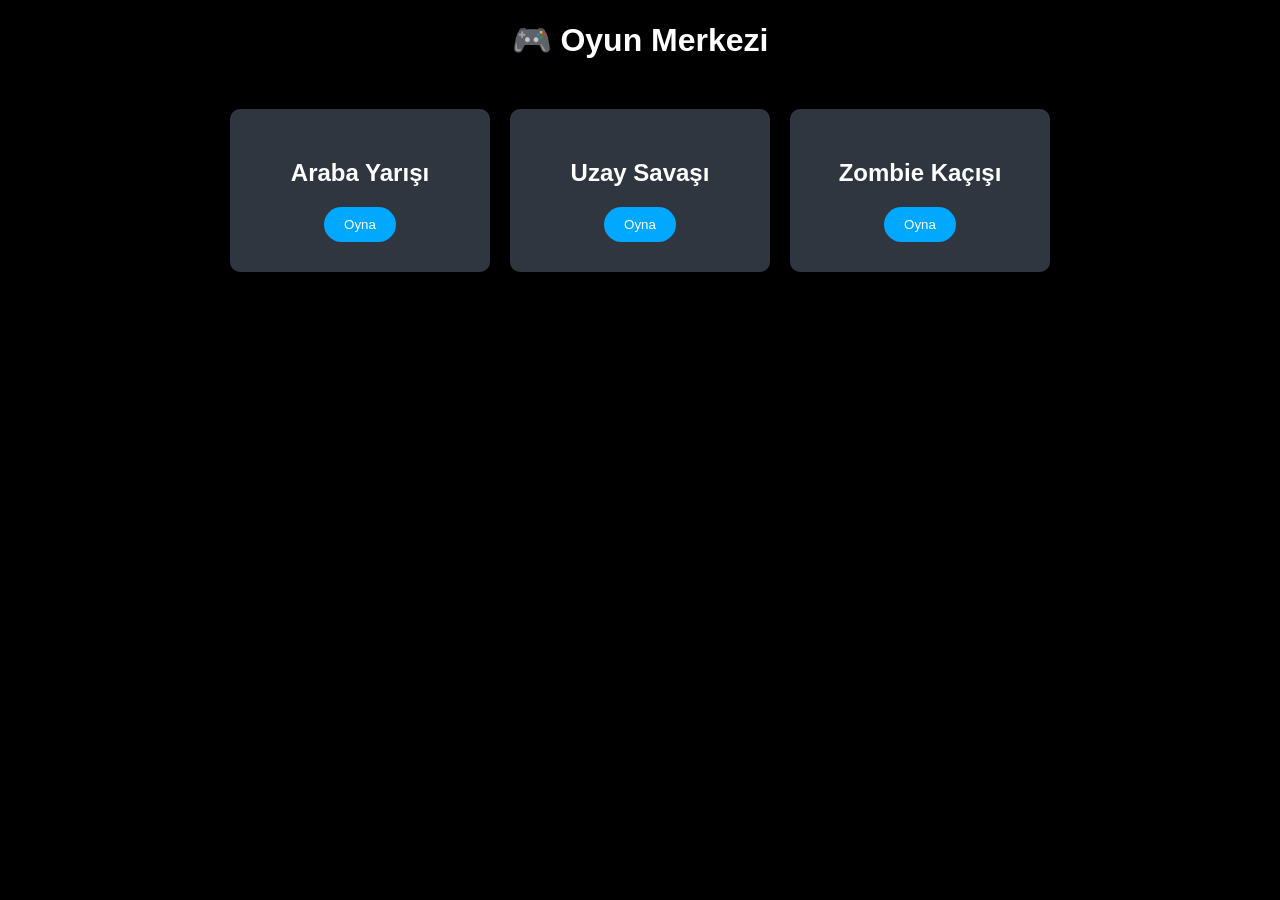
<file: oyun_menusu/index.html>
<!DOCTYPE html>
<html>
<head>
<meta charset="UTF-8">
<title>Mini Oyun Merkezi</title>
<link rel="stylesheet" href="style.css">
</head>

<body>

<h1>🎮 Oyun Merkezi</h1>

<div class="games">

<div class="game">
<h2>Araba Yarışı</h2>
<button>Oyna</button>
</div>

<div class="game">
<h2>Uzay Savaşı</h2>
<button>Oyna</button>
</div>

<div class="game">
<h2>Zombie Kaçışı</h2>
<button>Oyna</button>
</div>

</div>

</body>
</html>
</file>
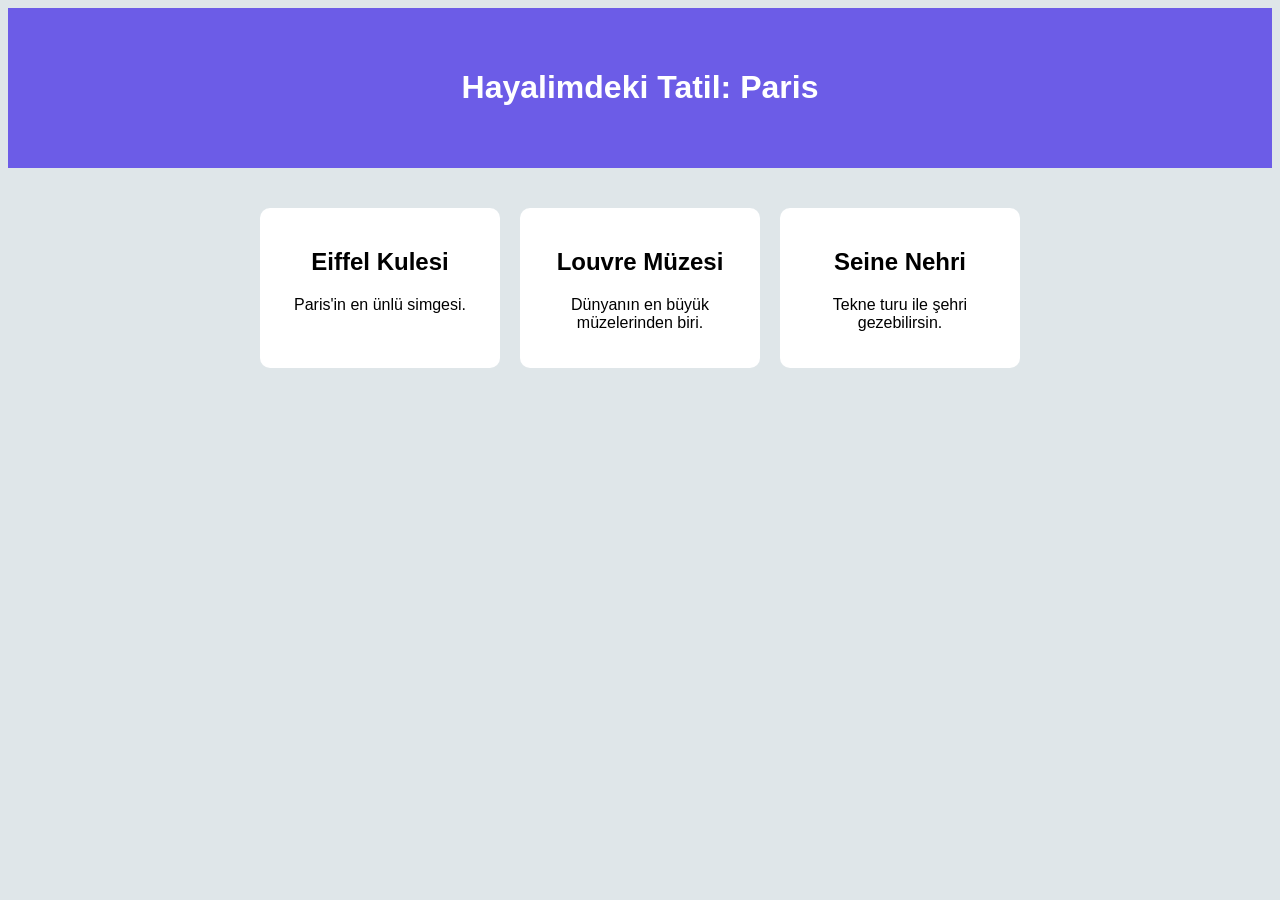
<file: tatil/index.html>
<!DOCTYPE html>
<html>
<head>
<meta charset="UTF-8">
<title>Hayalimdeki Tatil</title>
<link rel="stylesheet" href="style.css">
</head>

<body>

<header>
<h1>Hayalimdeki Tatil: Paris</h1>
</header>

<section class="places">

<div class="card">
<h2>Eiffel Kulesi</h2>
<p>Paris'in en ünlü simgesi.</p>
</div>

<div class="card">
<h2>Louvre Müzesi</h2>
<p>Dünyanın en büyük müzelerinden biri.</p>
</div>

<div class="card">
<h2>Seine Nehri</h2>
<p>Tekne turu ile şehri gezebilirsin.</p>
</div>

</section>

</body>
</html>
</file>
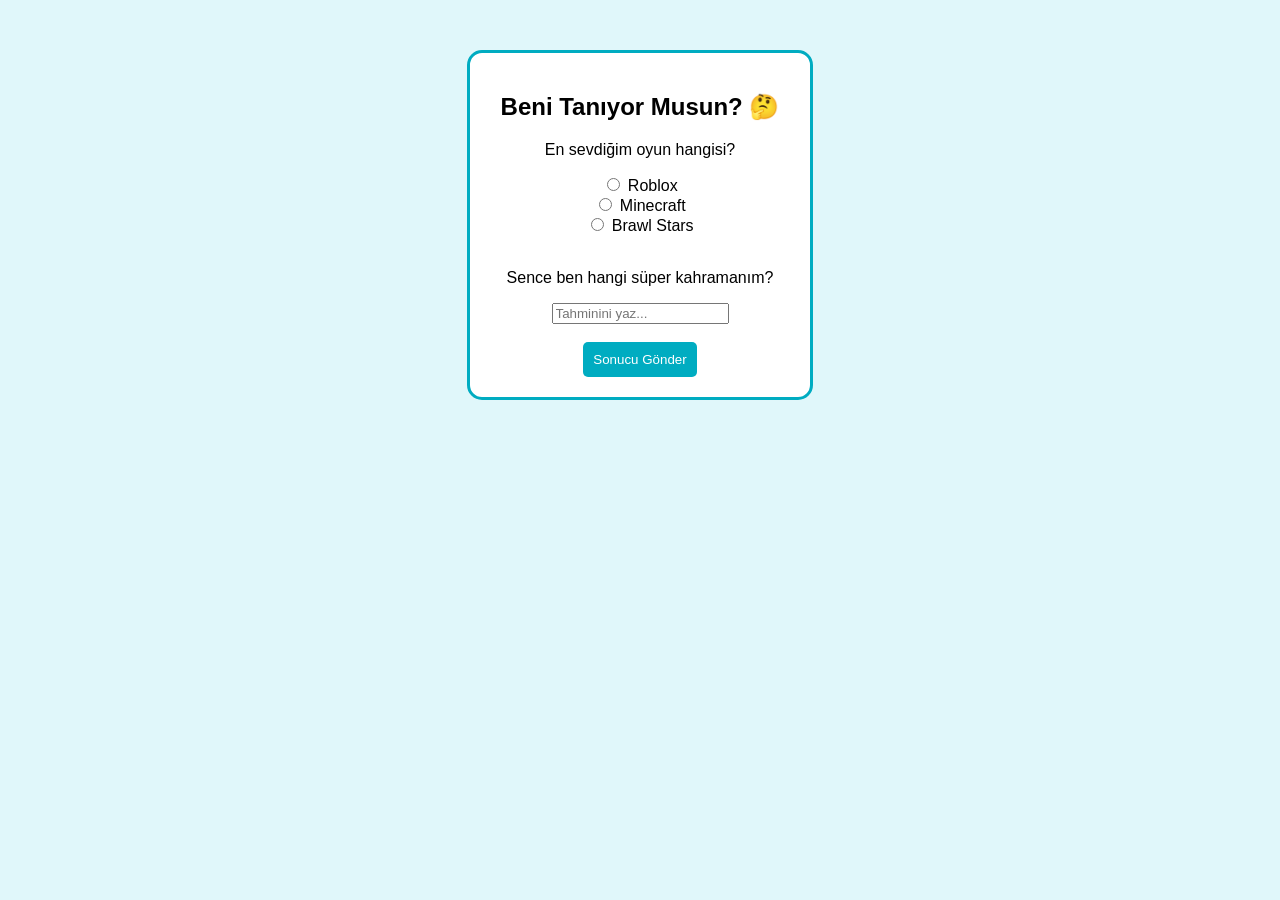
<file: arkadas.html>
<!DOCTYPE html>
<html>
<head>
    <title>Beni Ne Kadar Tanıyorsun?</title>
    <style>
        body { font-family: sans-serif; background-color: #e0f7fa; text-align: center; }
        .anket-kutusu { background: white; width: 300px; margin: 50px auto; padding: 20px; border-radius: 15px; border: 3px solid #00acc1; }
        button { background: #00acc1; color: white; border: none; padding: 10px; border-radius: 5px; cursor: pointer; }
    </style>
</head>
<body>
    <div class="anket-kutusu">
        <h2>Beni Tanıyor Musun? 🤔</h2>
        <p>En sevdiğim oyun hangisi?</p>
        <input type="radio" name="oyun"> Roblox <br>
        <input type="radio" name="oyun"> Minecraft <br>
        <input type="radio" name="oyun"> Brawl Stars <br><br>
        
        <p>Sence ben hangi süper kahramanım?</p>
        <input type="text" placeholder="Tahminini yaz..."> <br><br>
        
        <button onclick="alert('Cevapların kaydedildi! Bakalım kaç puan aldın?')">Sonucu Gönder</button>
    </div>
</body>
</html>
</file>
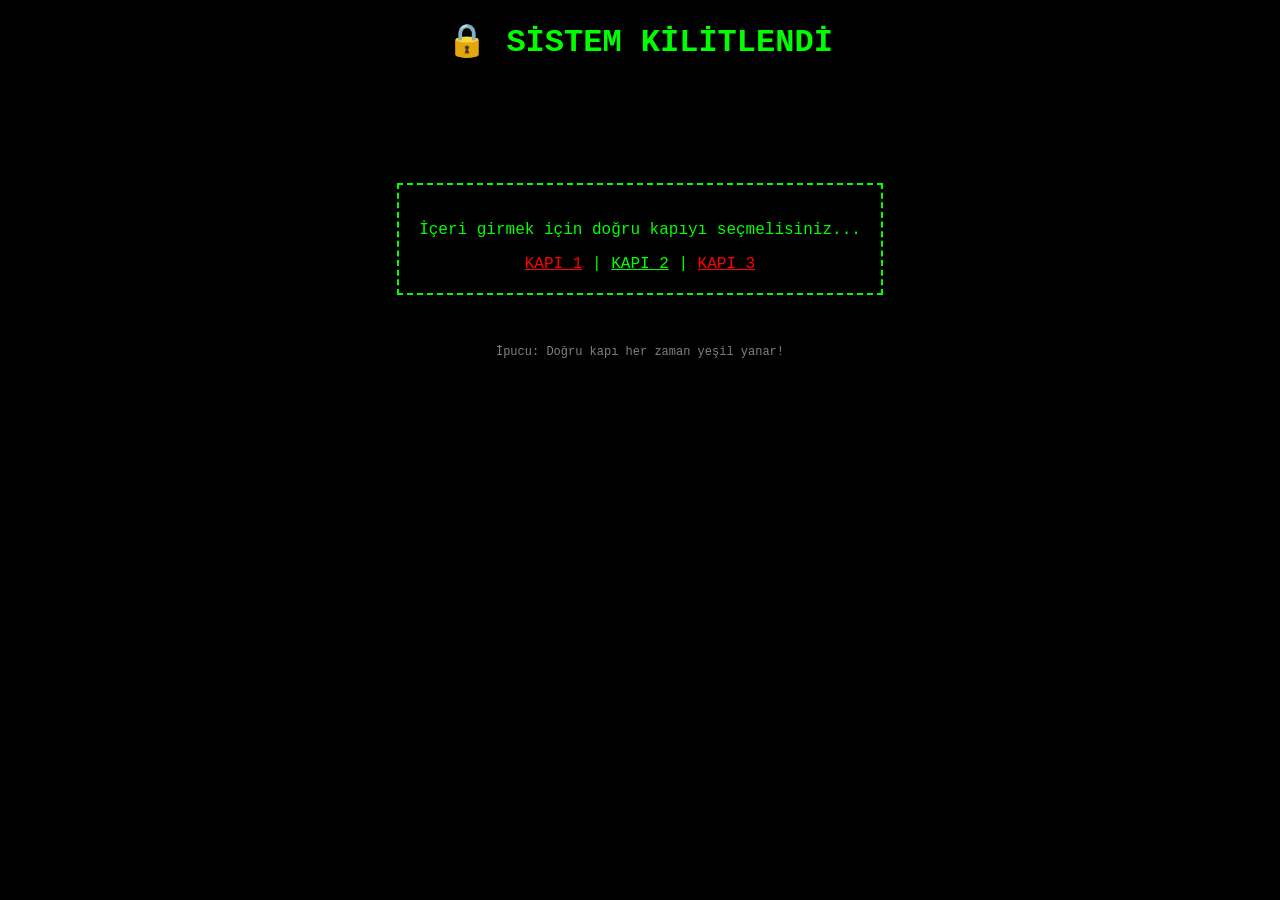
<file: gizli_oda.html>
<!DOCTYPE html>
<html>
<head>
    <title>GİZLİ ODA</title>
    <style>
        body { background: black; color: #00ff00; font-family: 'Courier New', monospace; text-align: center; }
        .sifre-alani { border: 2px dashed #00ff00; padding: 20px; display: inline-block; margin-top: 100px; }
        .ipucu { color: gray; font-size: 12px; margin-top: 50px; }
    </style>
</head>
<body>
    <h1>🔒 SİSTEM KİLİTLENDİ</h1>
    <div class="sifre-alani">
        <p>İçeri girmek için doğru kapıyı seçmelisiniz...</p>
        <a href="#" style="color: red;">KAPI 1</a> | 
        <a href="gizli-oda.html" style="color: #00ff00;">KAPI 2</a> | 
        <a href="#" style="color: red;">KAPI 3</a>
    </div>
    <p class="ipucu">İpucu: Doğru kapı her zaman yeşil yanar!</p>
</body>
</html>
</file>
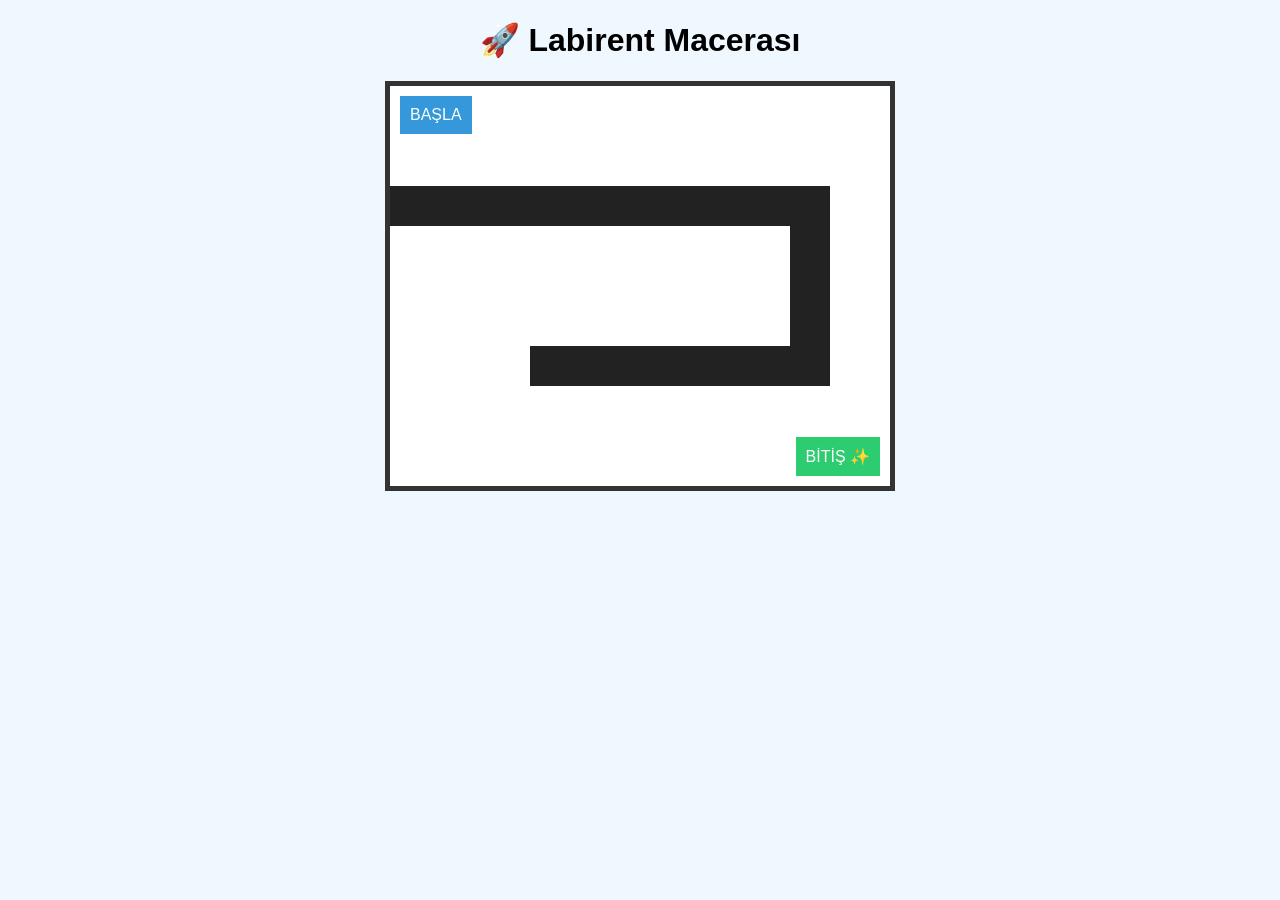
<file: oyun/oyun.html>
<!DOCTYPE html>
<html>
<head>
    <meta charset="UTF-8">
    <title>Sihirli Labirent</title>
    <link rel="stylesheet" href="style.css">
</head>
<body>

    <h1>🚀 Labirent Macerası</h1>

    <div class="oyun-alani">
        <div class="baslangic">BAŞLA</div>
        <div class="bitis">BİTİŞ ✨</div>

        <div class="duvar d1"></div>
        <div class="duvar d2"></div>
        <div class="duvar d3"></div>

        <div class="yandin-ekrani">
            <h1>💥 EYVAH! YANDIN! 💥</h1>
            <p>Tekrar denemek için fareyi kutunun dışına çıkar.</p>
        </div>
    </div>

</body>
</html>
</file>
<file: oyun_menusu/style.css>
body{
font-family:Arial;
background:black;
color:white;
text-align:center;
}

.games{
display:flex;
justify-content:center;
gap:20px;
margin-top:50px;
}

.game{
background:#2f3640;
padding:30px;
width:200px;
border-radius:10px;
transition:0.3s;
}

.game:hover{
transform:scale(1.1);
background:#353b48;
}

button{
background:#00a8ff;
color:white;
border:none;
padding:10px 20px;
border-radius:20px;
cursor:pointer;
}
</file>
<file: tatil/style.css>
body{
font-family:Arial;
background:#dfe6e9;
text-align:center;
}

header{
background:#6c5ce7;
color:white;
padding:40px;
}

.places{
display:flex;
justify-content:center;
gap:20px;
margin-top:40px;
}

.card{
background:white;
padding:20px;
width:200px;
border-radius:10px;
transition:0.3s;
}

.card:hover{
background:#a29bfe;
transform:translateY(-10px);
}
</file>
<file: oyun/style.css>
body { text-align: center; font-family: sans-serif; background-color: #f0f8ff; }

.oyun-alani {
    width: 500px;
    height: 400px;
    background: white;
    border: 5px solid #333;
    margin: 20px auto;
    position: relative;
    overflow: hidden;
}

.duvar { background: #222; position: absolute; z-index: 2; }

/* Labirent Yolları */
.d1 { width: 400px; height: 40px; top: 100px; left: 0; }
.d2 { width: 40px; height: 200px; top: 100px; left: 400px; }
.d3 { width: 300px; height: 40px; top: 260px; left: 140px; }

.baslangic { background: #3498db; padding: 10px; position: absolute; top: 10px; left: 10px; color: white; }
.bitis { background: #2ecc71; padding: 10px; position: absolute; bottom: 10px; right: 10px; color: white; }

/* --- SİHİRLİ DOKUNUŞ --- */
.yandin-ekrani {
    position: absolute;
    top: 0; left: 0;
    width: 100%; height: 100%;
    background: rgba(255, 0, 0, 0.9);
    color: white;
    z-index: 5;
    opacity: 0; /* Normalde şeffaf (görünmez) */
    pointer-events: none; /* Üstünden tıklanmasın diye */
    transition: 0.2s;
    padding-top: 100px;
}

/* Herhangi bir duvara gelince, kendinden sonra gelen yandin-ekranini göster */
.duvar:hover ~ .yandin-ekrani {
    opacity: 1;
    pointer-events: all;
}
</file>
